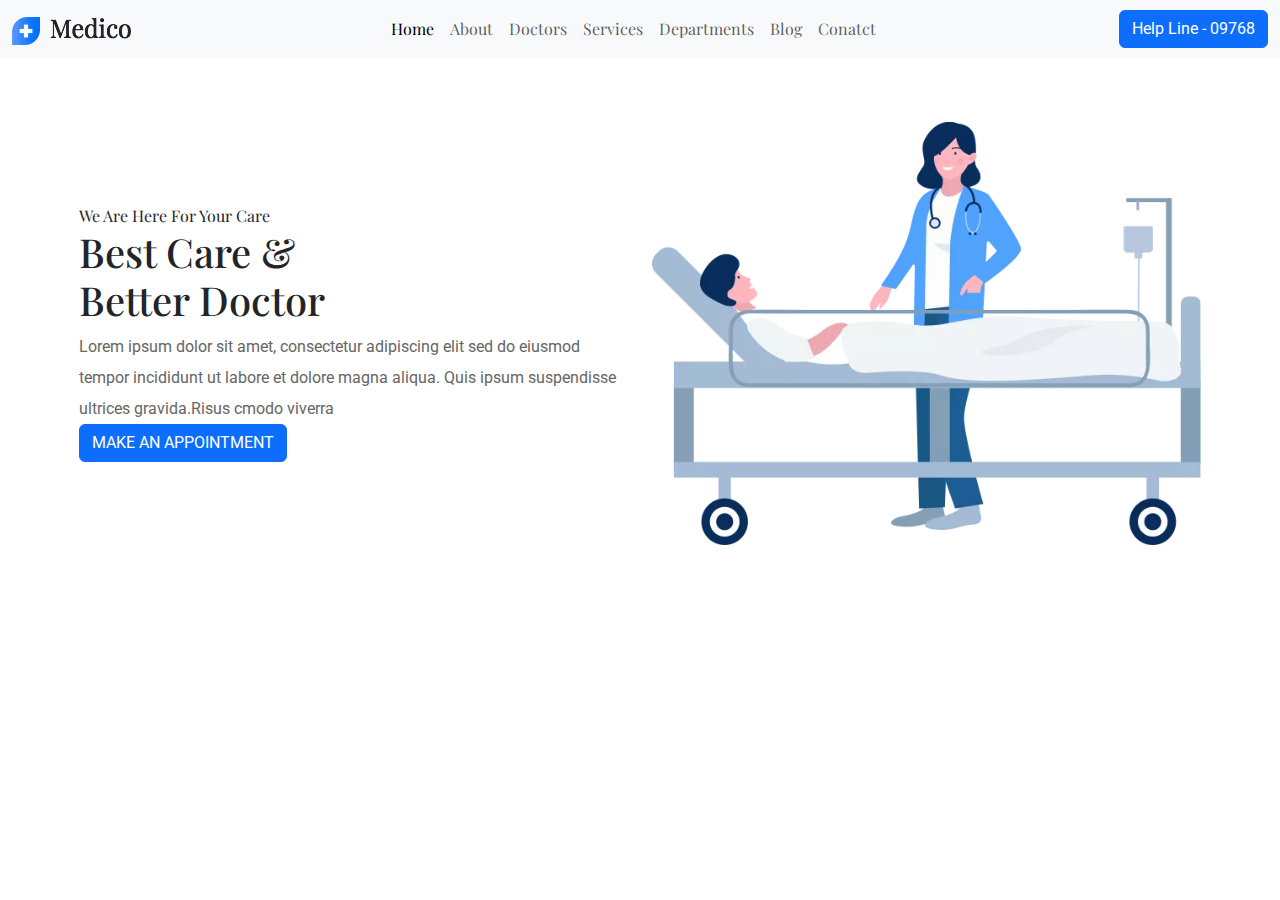
<file: Index.html>
<!DOCTYPE html>
<html lang="en">

<head>
    <meta charset="UTF-8">
    <meta name="viewport" content="width=device-width, initial-scale=1.0">
    <title>Document</title>
    <link href="https://cdn.jsdelivr.net/npm/bootstrap@5.3.3/dist/css/bootstrap.min.css" rel="stylesheet"
        integrity="sha384-QWTKZyjpPEjISv5WaRU9OFeRpok6YctnYmDr5pNlyT2bRjXh0JMhjY6hW+ALEwIH" crossorigin="anonymous">
    <script src="https://cdn.jsdelivr.net/npm/bootstrap@5.3.3/dist/js/bootstrap.bundle.min.js"
        integrity="sha384-YvpcrYf0tY3lHB60NNkmXc5s9fDVZLESaAA55NDzOxhy9GkcIdslK1eN7N6jIeHz"
        crossorigin="anonymous"></script>
        <link rel="stylesheet" href="./css/index.css">
</head>

<body>
    <!-- Header section -->
    <nav class="navbar navbar-expand-lg bg-body-tertiary">
        <div class="container-fluid">
            <a class="navbar-brand" href="#">
                <img src="./imgs/logo.png.webp" alt="logo">
            </a>
            <button class="navbar-toggler" type="button" data-bs-toggle="collapse"
                data-bs-target="#navbarSupportedContent" aria-controls="navbarSupportedContent" aria-expanded="false"
                aria-label="Toggle navigation">
                <span class="navbar-toggler-icon"></span>
            </button>
            <div class="collapse navbar-collapse" id="navbarSupportedContent">
                <ul class="navbar-nav m-auto mb-2 mb-lg-0">
                    <li class="nav-item">
                        <a class="nav-link active" aria-current="page" href="#">Home</a>
                    </li>
                    <li class="nav-item">
                        <a class="nav-link" href="./pages/About/about.html">About</a>
                    </li>
                    <li class="nav-item">
                        <a class="nav-link" href="./pages/Doctors/doctor.html">Doctors</a>
                    </li>
                    <li class="nav-item">
                        <a class="nav-link" href="./pages/services/services.html">Services</a>
                    </li>
                    <li class="nav-item">
                        <a class="nav-link" href="./pages/Department/depatrment.html">Departments</a>
                    </li>
                    <li class="nav-item">
                        <a class="nav-link" href="./pages/BLog/blog.html">Blog</a>
                    </li>

                    <li class="nav-item">
                        <a class="nav-link" href="./pages/contact/contact.html" tabindex="-1"
                            aria-disabled="true">Conatct</a>
                    </li>
                </ul>
                <button type="button" class="btn btn-primary">
                    Help Line - 09768
                </button>
            </div>
        </div>
    </nav>

    <!-- Hero Section -->
    <div class="container my-5">
        <div class="row">
            <div class="col-xs-12 col-md-6 d-flex align-items-center">
                <div class="hero-section">
                    <span>We Are Here For Your Care</span>
                    <h1>Best Care & <br> Better Doctor</h1>
                    <p>Lorem ipsum dolor sit amet, consectetur adipiscing elit sed do eiusmod tempor incididunt ut
                        labore et
                        dolore magna aliqua. Quis ipsum suspendisse ultrices gravida.Risus cmodo viverra</p>
                    <button type="button" class="btn btn-primary">MAKE AN APPOINTMENT</button>
                </div>
            </div>
            <div class="col-xs-12 col-md-6 my-3">
                <img class="img-fluid" src="./imgs/hero-banner_img.png" alt="hero-banner_img">
            </div>
        </div>
    </div>
</body>

</html>
</file>
<file: css/index.css>
@import url('https://fonts.googleapis.com/css2?family=Amatic+SC:wght@400;700&family=Inter+Tight:ital,wght@0,100..900;1,100..900&family=Inter:wght@100..900&family=Madimi+One&family=Mulish:ital,wght@0,200..1000;1,200..1000&family=Open+Sans:ital,wght@0,300..800;1,300..800&family=Playfair+Display:ital,wght@0,400..900;1,400..900&family=Poppins:ital,wght@0,100;0,200;0,300;0,400;0,500;0,600;0,700;0,800;0,900;1,100;1,200;1,300;1,400;1,500;1,600;1,700;1,800;1,900&family=Rancho&family=Roboto:ital,wght@0,100;0,300;0,400;0,500;0,700;0,900;1,100;1,300;1,400;1,500;1,700;1,900&family=Trade+Winds&family=Truculenta:opsz,wght@12..72,100..900&display=swap');


* {
    font-family: Playfair Display, serif;
}

.header-btn {
    font-family: Playfair Display, serif;
}

.about-part {
    position: relative;
    z-index: 1;
    height: 400px;
}

.breadcrumb-bg {
    background-image: url(../imgs/breadcrumb.png);
    background-position: center;
    background-repeat: no-repeat;
    background-size: cover;
    background-size: inherit;
}

.about-part .about-inside {
    height: 400px;
    width: 100%;
    display: table;
}

.about-part .about-inside .about-inside-item {
    display: table-cell;
    vertical-align: middle;
}

.about-part .about-inside .about-inside-item h1 {
    color: #fff;
    font-size: 100px;
    font-weight: 700;
    text-transform: capitalize;
    text-align: center;
}

.single-item-1 {
    width: 50px;

}

.single-item-2 {
    width: 49px;

}

.single-item-3 {
    width: 56px;

}



.about {
    font-weight: bold;
    font-size: 42px;
}

.para {
    font-family: Roboto, sans-serif;
    line-height: 31px;

}

.btn {
    font-family: Roboto, sans-serif;
}

.text {
    font-size: 18px;
    font-weight: 400;
}

.icon-1 {
    font-size: 81px;
    font-weight: 100;
    margin-right: 22px;
    color: #e4e6ea;
}



.our-department {
    background-image: url(../imgs/review_bg.png.webp);
    background-position: center;
    background-repeat: no-repeat;
    background-size: cover;
    position: relative;
    z-index: 1;
    padding-bottom: 120px;
    height: auto;



}


.our-department:after {
    position: absolute;
    content: "";
    left: 0;
    top: 0;
    width: 100%;
    height: 100%;
    background-color: #1c19ab;
    opacity: 0.8;
    z-index: -1;
}

.our-department .department-content {
    /* margin-top: -170px; */
    padding: 80px 15px 20px;
}

.justify-content-center {

    justify-content: center !important;
}

.row {
    display: -ms-flexbox;
    display: flex;
    -ms-flex-wrap: wrap;
    flex-wrap: wrap;
    margin-right: -15px;
    margin-left: -15px;

}

.our-department .department-content {
    margin-top: -170px;
    padding: 80px 15px 20px;

}


.align-content-between {
    margin-bottom: 100px;
}


.our-department .single-our-department {
    position: relative;
    border: 1px solid #f2f6f8;
    padding: 60px 15px 32px;
    margin-bottom: 60px;

    transition: 1s;
}

.our-department .single-our-department:hover {
    background-color: #0065e1;
    border: 1px solid #0065e1;
    cursor: pointer;
}

.our-department .single-our-department:hover h4,
.our-department .single-our-department:hover p {
    color: #fff;
}

.our-department .single-our-department .our-department-icon img {
    max-width: 25px;
}

.our-department .single-our-department .our-department-icon {
    height: 50px;
    width: 50px;
    background-color: #f2f6f8;
    display: inline-block;
    line-height: 50px;
    border-radius: 50%;
    position: absolute;
    left: 0;
    right: 0;
    margin: 0 auto;
    top: -25px;
}

.our-department .single-our-department h4 {
    font-size: 22px;
    font-weight: 500;
    line-height: 17px;
    margin-bottom: 27px;
    -webkit-transition: 1s;
    -moz-transition: 1s;
    -o-transition: 1s;
    transition: 1s;
}

.our-department .single-our-department p {
    transition: 1s;
}

p {
    color: #666666;
    font-family: "Roboto", sans-serif;
    line-height: 1.929;
    font-size: 16px;
    margin-bottom: 0px;

}

/* .footer-area {
    background-color: #f3f6f7;
} */

/* .single-footer-widget {
    position: relative;
    width: 100%;
    padding-right: 15px;
    padding-left: 15px;
} */

.footer-area .footer-logo {
    display: inline-block;
}

.footer-logo img {
    margin-top: 90px;
    margin-bottom: 13px;
    display: inline-block;
}

.footer-para {
    font-size: 15px;
    line-height: 30px;
    color: #888888;
}

/* f */


.footer {
    background-color: #f8f9fa;
    padding: 20px;
    text-align: left;
    display: flex;
    justify-content: space-between;
    flex-wrap: wrap;

}

.footer-column {
    flex: 1;
    min-width: 200px;
    margin: 10px;
}

.footer-column h3 {
    margin-bottom: 15px;
    margin-top: 80px;
}

.footer-column ul {
    margin-top: 20px;
    padding: 0;
}

.footer-column ul li {
    margin-bottom: 10px;
    font-family: Roboto, sans-serif;
    color: #888888;
    font-size: 14px;
}

.footer-area .single-footer-widget input {
    height: 48px;

    width: 100% !important;
    font-weight: 400;
    background: transparent;

    border-radius: 0;
    font-size: 14px;
    padding: 10px;
    border: 1px solid #e1e1e1 !important;
    color: #999999;
    position: relative;
    flex-wrap: wrap;
}

.footer-area .single-footer-widget button {
    background-color: #0065e1;
    color: #fff;
    border-radius: 5px;
    border: 0;
    position: absolute;
    right: 16.8%;
    bottom: -138%;
    width: 40px;
    height: 40px;
    line-height: 30px;
    text-align: center;
    display: inline-block;
    flex: 1;
}

.copyright-part {
    background-color: #0d1820;
    padding: 26px 0px;
}

.text-lg-right {
    text-align: right !important;
}

.footer-social {
    cursor: pointer;

}
</file>
